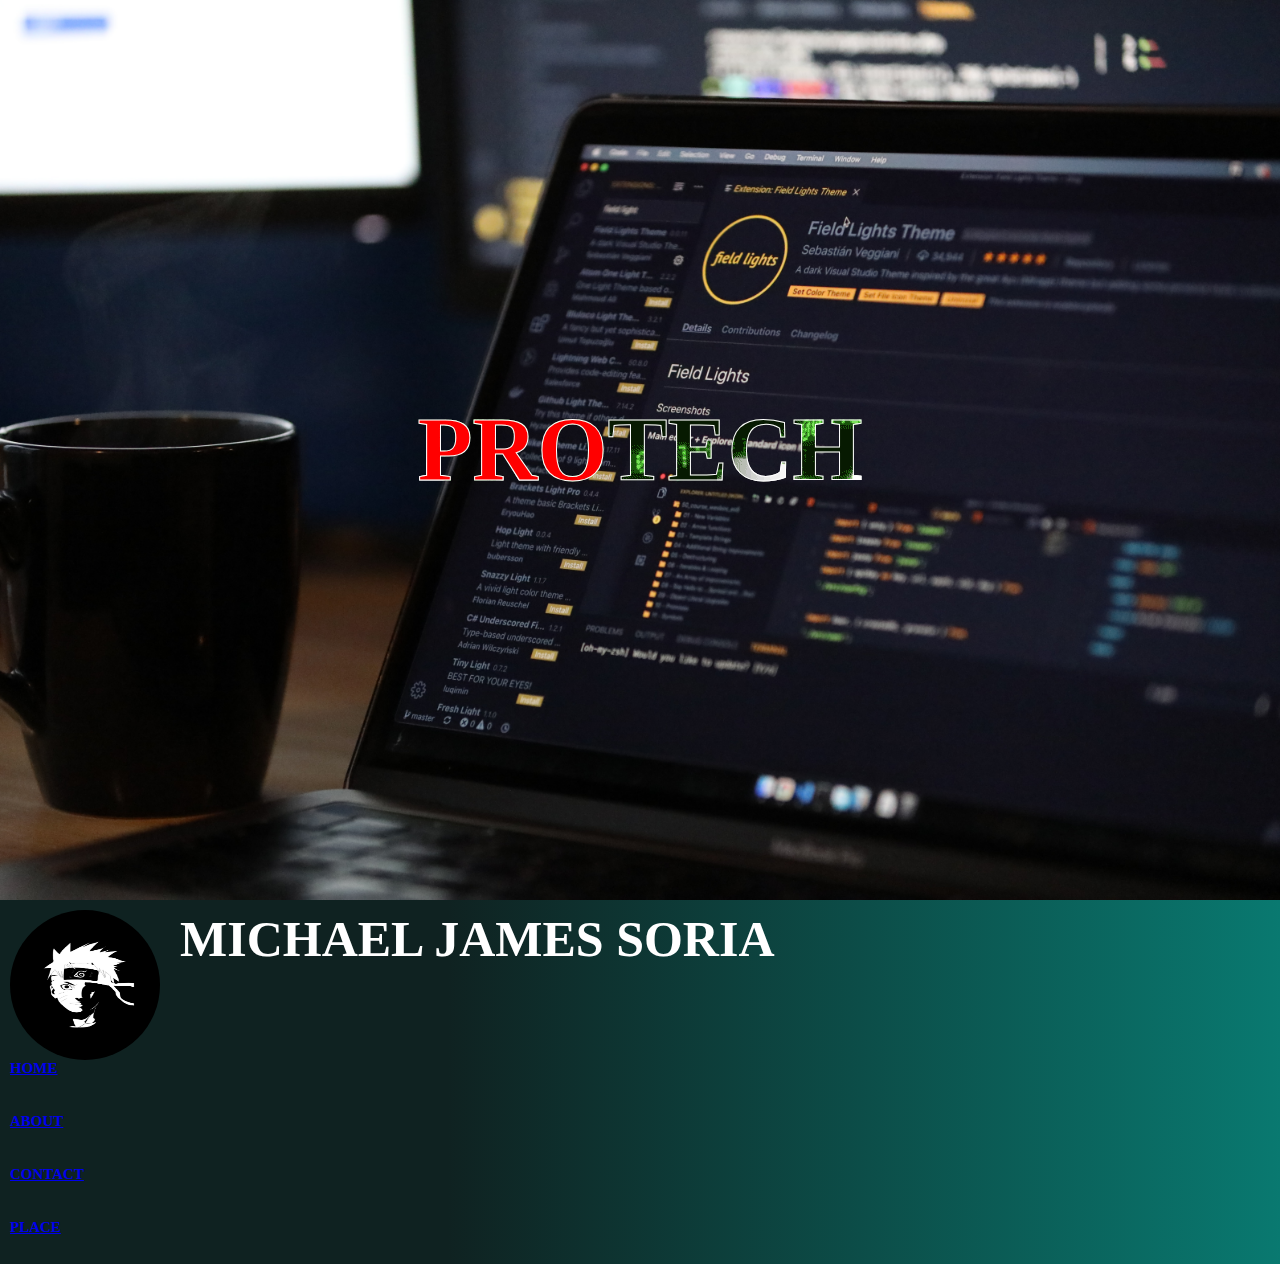
<file: index.html>
<!DOCTYPE html>
<html lang="en">
  <head>
    <meta charset="UTF-8" />
    <meta http-equiv="X-UA-Compatible" content="IE=edge" />
    <meta name="viewport" content="width=device-width, initial-scale=1.0" />
    <link rel="stylesheet" href="SUPPORT.CSS" />
    <title>JAMES</title>
    <link
      href="https://cdn.jsdelivr.net/npm/bootstrap@5.2.0/dist/css/bootstrap.min.css"
      rel="stylesheet"
      integrity="sha384-gH2yIJqKdNHPEq0n4Mqa/HGKIhSkIHeL5AyhkYV8i59U5AR6csBvApHHNl/vI1Bx"
      crossorigin="anonymous"
    />
    <style>
      .wrapper-paren strong {
        color: red;
      }
      @media only screen and (max-width: 600px) {
        /*Big smartphones [426px -> 600px]*/
        .wrapper-paren {
          font-weight: bold;
        }
      }
    </style>
  </head>
  <body>
    <main>
      <div class="wrapper-paren text-center">
        <h1><strong> PRO</strong>TECH</h1>
      </div>
    </main>
    <div class="wrapper-info">
      <img src="naruto.jpg" alt="" />
      <h1>MICHAEL JAMES SORIA</h1>

      <div class="links d-flex">
        <div class="row">
          <div class="col-lg-3">
            <a
              class="nav-link bg-success text-center d-flex align-items-center justify-content-center py-2 py-lg-0 my-1"
              href="HOME.html"
            >
              <h5 class="mb-0 px-3">HOME</h5>
            </a>
          </div>
          <div class="col-lg-3">
            <a
              class="nav-link bg-success text-center d-flex align-items-center justify-content-center py-2 py-lg-0 my-1"
              href="ABOUT2.html"
            >
              <h5 class="mb-0 px-3">ABOUT</h5>
            </a>
          </div>
          <div class="col-lg-3">
            <a
              class="nav-link bg-success text-center d-flex align-items-center justify-content-center py-2 py-lg-0 my-1"
              href="CONTACT2.html"
            >
              <h5 class="mb-0 px-3">CONTACT</h5>
            </a>
          </div>
          <div class="col-lg-3">
            <a
              class="nav-link bg-success text-center d-flex align-items-center justify-content-center py-2 py-lg-0 my-1"
              href="PANORAMA.html"
            >
              <h5 class="mb-0 px-3">PLACE</h5>
            </a>
          </div>
        </div>
      </div>
    </div>
  </body>
</html>
</file>
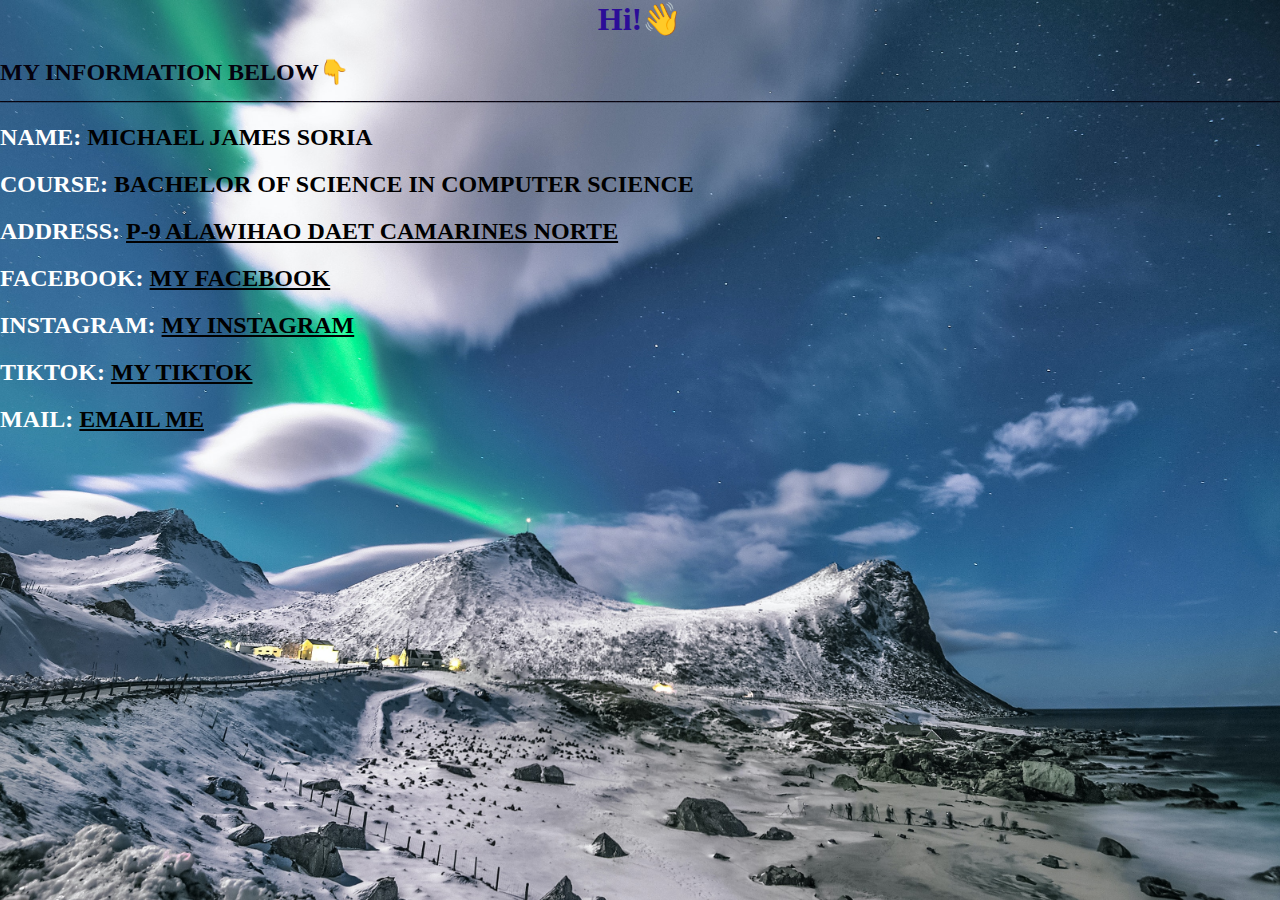
<file: about.html>
<!DOCTYPE html>
<html lang="en">
<head>
    <meta charset="UTF-8">
    <meta http-equiv="X-UA-Compatible" content="IE=edge">
    <meta name="viewport" content="width=device-width, initial-scale=1.0">
    <link rel="stylesheet" href="./style.css">
    <title>About Me</title>
</head>

<body>

    
    <div class="wrapper-about">
        <H1>Hi!👋</H1>
        <h2><p>MY INFORMATION BELOW👇</p></h2>
        <P>_________________________________________________________________________________________________________________________________________________________________________</P>
        <H2 class="text-danger">NAME:<em> MICHAEL JAMES SORIA</em></H2>
        <H2 class="text-white">COURSE:<em> BACHELOR OF SCIENCE IN COMPUTER SCIENCE</em></H2>
        <H2 class="text-white">ADDRESS: <em> <a href="https://www.google.com/maps/dir/14.10648,122.9099538/Daet,+Camarines+Norte,+Philippines/@14.1072335,122.9175782,380m/data=!3m1!1e3!4m10!4m9!1m1!4e1!1m5!1m1!1s0x3398ae57889668c7:0xb348444a6a1fc08a!2m2!1d122.9550349!2d14.099578!3e3"target="_blank">P-9 ALAWIHAO DAET CAMARINES NORTE</a></em></H2>
        <h2 class="text-white">FACEBOOK: <a href="https://www.facebook.com/michaeljames.soria.9/" target="_blank">MY FACEBOOK</a></h2>
        <h2 class="text-white">INSTAGRAM: <a href="https://www.instagram.com/james_mentality/" target="_blank">MY INSTAGRAM</a></h2>
        <h2 class="text-white">TIKTOK: <a href="https://www.tiktok.com/" target="_blank">MY TIKTOK</a></h2>
        <h2 class="text-white">MAIL: <a href="mailto:michaeljamessoria@gmail.com" target="_blank">EMAIL ME</a></h2>
       
    </div>
   
</body>
</html>
</file>
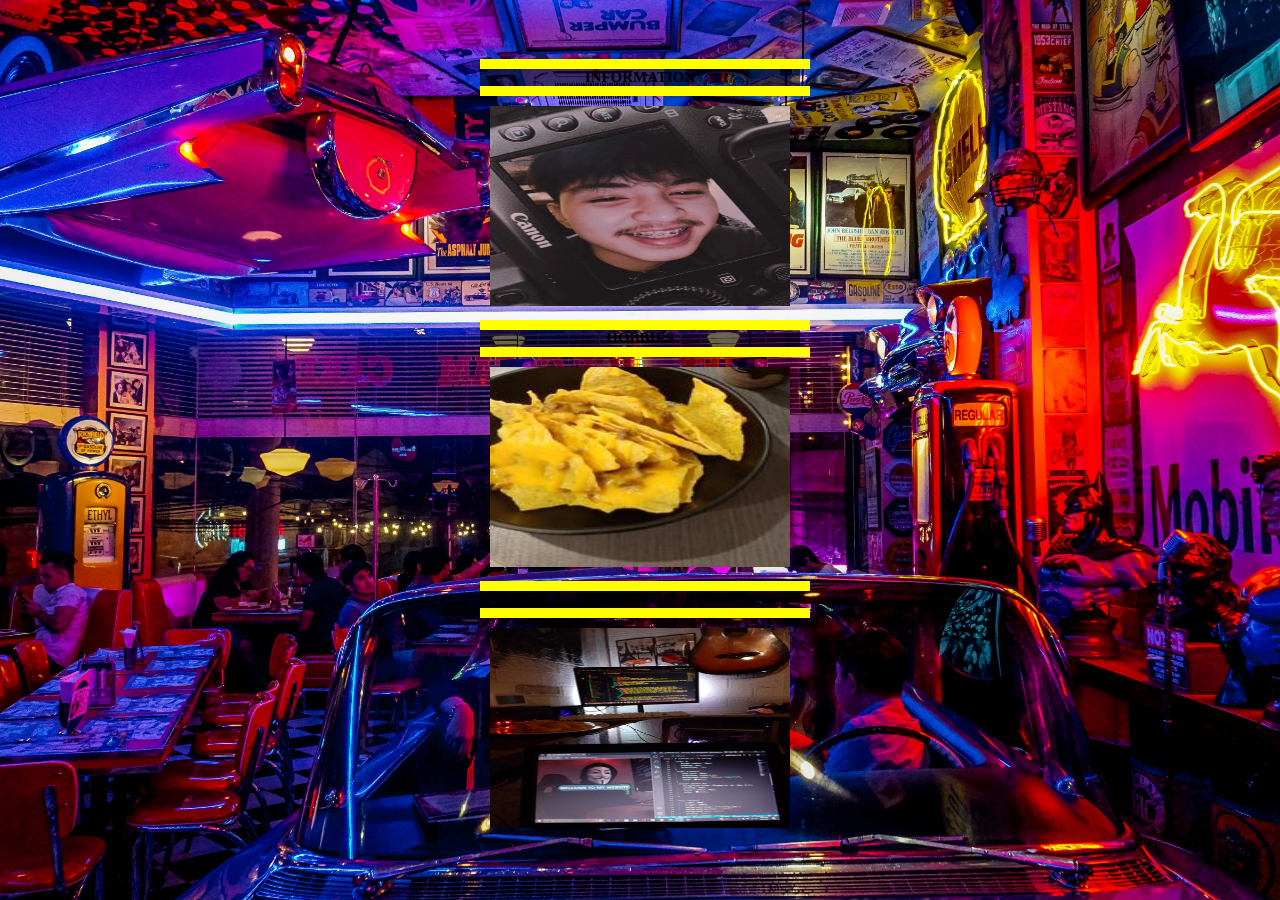
<file: ABOUT2.html>
<!DOCTYPE html>
<html lang="en">
  <head>
    <meta charset="UTF-8" />
    <meta http-equiv="X-UA-Compatible" content="IE=edge" />
    <meta name="viewport" content="width=device-width, initial-scale=1.0" />
    <link rel="stylesheet" href="SUPPORT.CSS" />
    <title>ABOUT</title>
    <link
      href="https://cdn.jsdelivr.net/npm/bootstrap@5.2.0/dist/css/bootstrap.min.css"
      rel="stylesheet"
      integrity="sha384-gH2yIJqKdNHPEq0n4Mqa/HGKIhSkIHeL5AyhkYV8i59U5AR6csBvApHHNl/vI1Bx"
      crossorigin="anonymous"
    />
  </head>
  <body>
    
    <main-about>
      <div class="row-about d-flex align-items-center justify-content-center">
        <div class="col-4">
          <p><h4 class="text-center text-white ">INFORMATION</h4></p>
          <a href="PERSONAL INFO.html">
            <img class="img-fluid" width="400px" src="james2.jpg" alt="" />
          </a>  
        </div>
        <div class="col-4">
          <p><h4 class="text-center text-white ">HOBBIES </h4></p>
          <a href="HOBBIES.html">
            <img class="img-fluid" width="400px" src="food4.jpg" alt="" />
          </a>
          
        </div>
        <div class="col-4">
            <p><h4 class="text-center text-white ">BACKGROUND </h4></p>
          <a href="EDUCATIONAL.html">
            <img class="img-fluid" width="400px" src="./code.jpg" alt="" />
          </a>
          
        </div>
      </div>
    </main-about>
    
  </body>
</html>
</file>
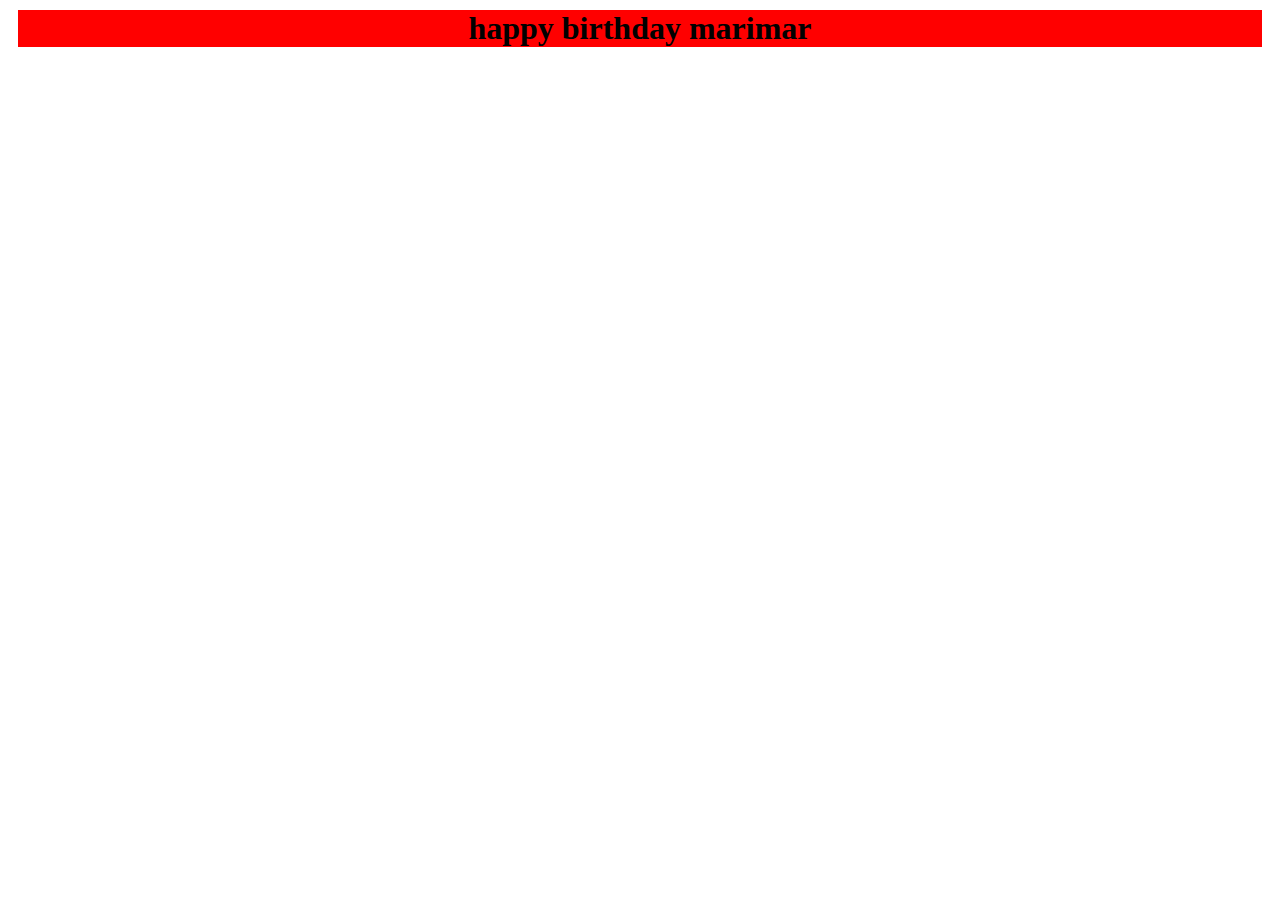
<file: bachoink.html>
<!DOCTYPE html>
<html lang="en">
  <head>
    <meta charset="UTF-8" />
    <meta http-equiv="X-UA-Compatible" content="IE=edge" />
    <meta name="viewport" content="width=device-width, initial-scale=1.0" />
    <title>bachoink</title>
    <link rel="stylesheet" href="bachoink2.css" />
  </head>
  <body>
    <div class="wraper-personal"><h1>happy birthday marimar</h1></div>
  </body>
</html>
</file>
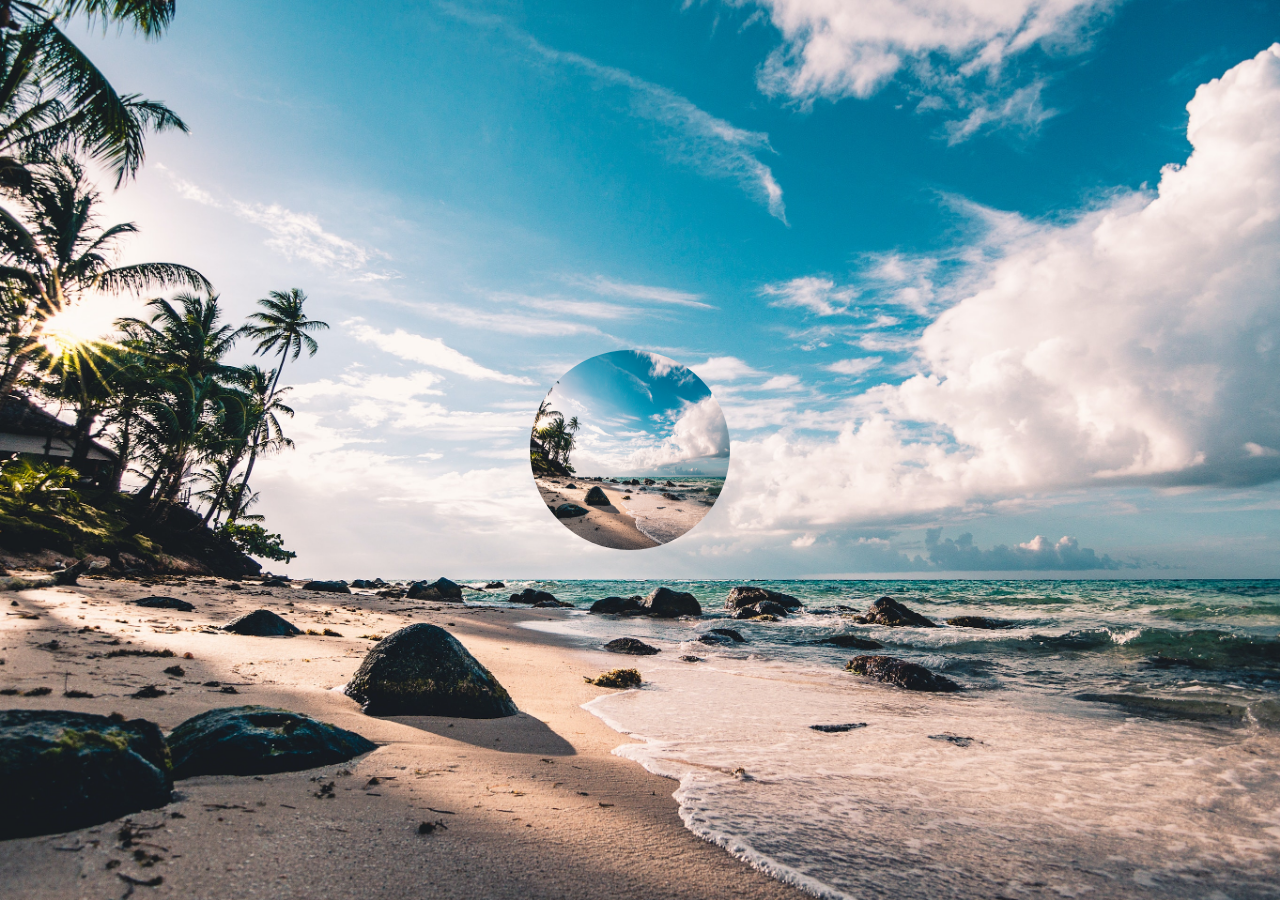
<file: contact.html>
<!DOCTYPE html>
<html lang="en">
<head>
    <meta charset="UTF-8">
    <meta http-equiv="X-UA-Compatible" content="IE=edge">
    <meta name="viewport" content="width=device-width, initial-scale=1.0">
    <link rel="stylesheet" href="style.css">
    <title>contact</title>
    <link href="https://cdn.jsdelivr.net/npm/bootstrap@5.2.0/dist/css/bootstrap.min.css" rel="stylesheet" integrity="sha384-gH2yIJqKdNHPEq0n4Mqa/HGKIhSkIHeL5AyhkYV8i59U5AR6csBvApHHNl/vI1Bx" crossorigin="anonymous">
      
</head>
<body>
    <div class="contact-main">
       <div class="row">
        <div class="col-4">
            <img src="pexel2.jpg" alt="">
        </div>
        <div class="col-4"></div>
        <div class="col-4"></div>
       </div>
    </div>
    
    
</body>
</html>
</file>
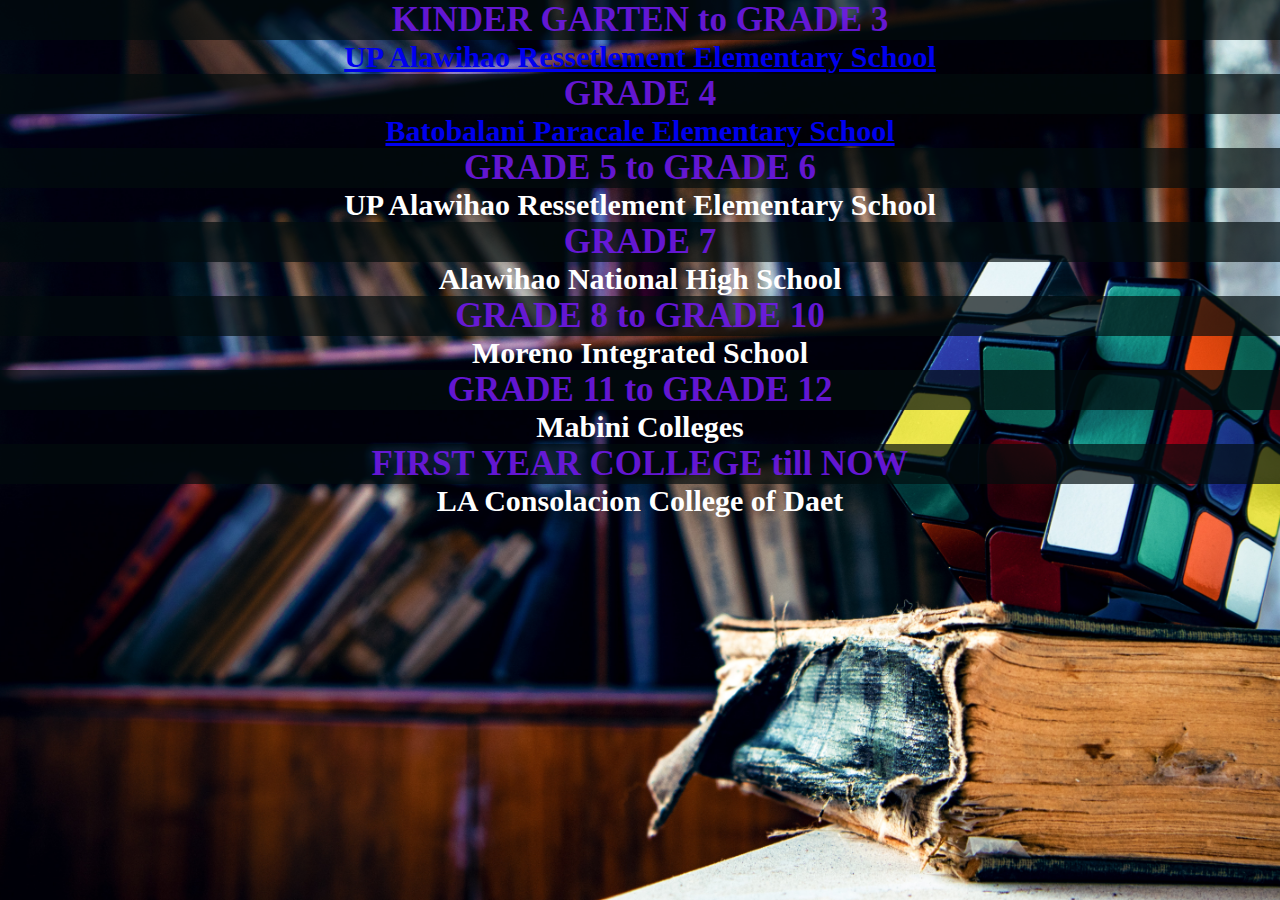
<file: EDUCATIONAL.html>
<!DOCTYPE html>
<html lang="en">
  <head>
    <meta charset="UTF-8" />
    <meta http-equiv="X-UA-Compatible" content="IE=edge" />
    <meta name="viewport" content="width=device-width, initial-scale=1.0" />
    <link rel="stylesheet" href="SUPPORT.CSS" />
    <title>EDUCATIONAL BACKGROUND</title>
    <link
      href="https://cdn.jsdelivr.net/npm/bootstrap@5.2.0/dist/css/bootstrap.min.css"
      rel="stylesheet"
      integrity="sha384-gH2yIJqKdNHPEq0n4Mqa/HGKIhSkIHeL5AyhkYV8i59U5AR6csBvApHHNl/vI1Bx"
      crossorigin="anonymous"
    />
  </head>
  <body>
    <div class="wrapper-edu">
      <h2>KINDER GARTEN to GRADE 3</h2>
      <h4>
        <a class="nav-link" href="https://www.facebook.com/Alawihenyo"
          >UP Alawihao Ressetlement Elementary School</a
        >
      </h4>
      <h2>GRADE 4</h2>
      <h4>
        <a class="nav-link" href="https://www.facebook.com/NCIPCamNortePO"
          >Batobalani Paracale Elementary School</a
        >
      </h4>
      <h2>GRADE 5 to GRADE 6</h2>
      <h4>UP Alawihao Ressetlement Elementary School</h4>
      <h2>GRADE 7</h2>
      <h4>Alawihao National High School</h4>
      <h2>GRADE 8 to GRADE 10</h2>
      <h4>Moreno Integrated School</h4>
      <h2>GRADE 11 to GRADE 12</h2>
      <h4>Mabini Colleges</h4>
      <h2>FIRST YEAR COLLEGE till NOW</h2>
      <h4>LA Consolacion College of Daet</h4>
    </div>
  </body>
</html>
</file>
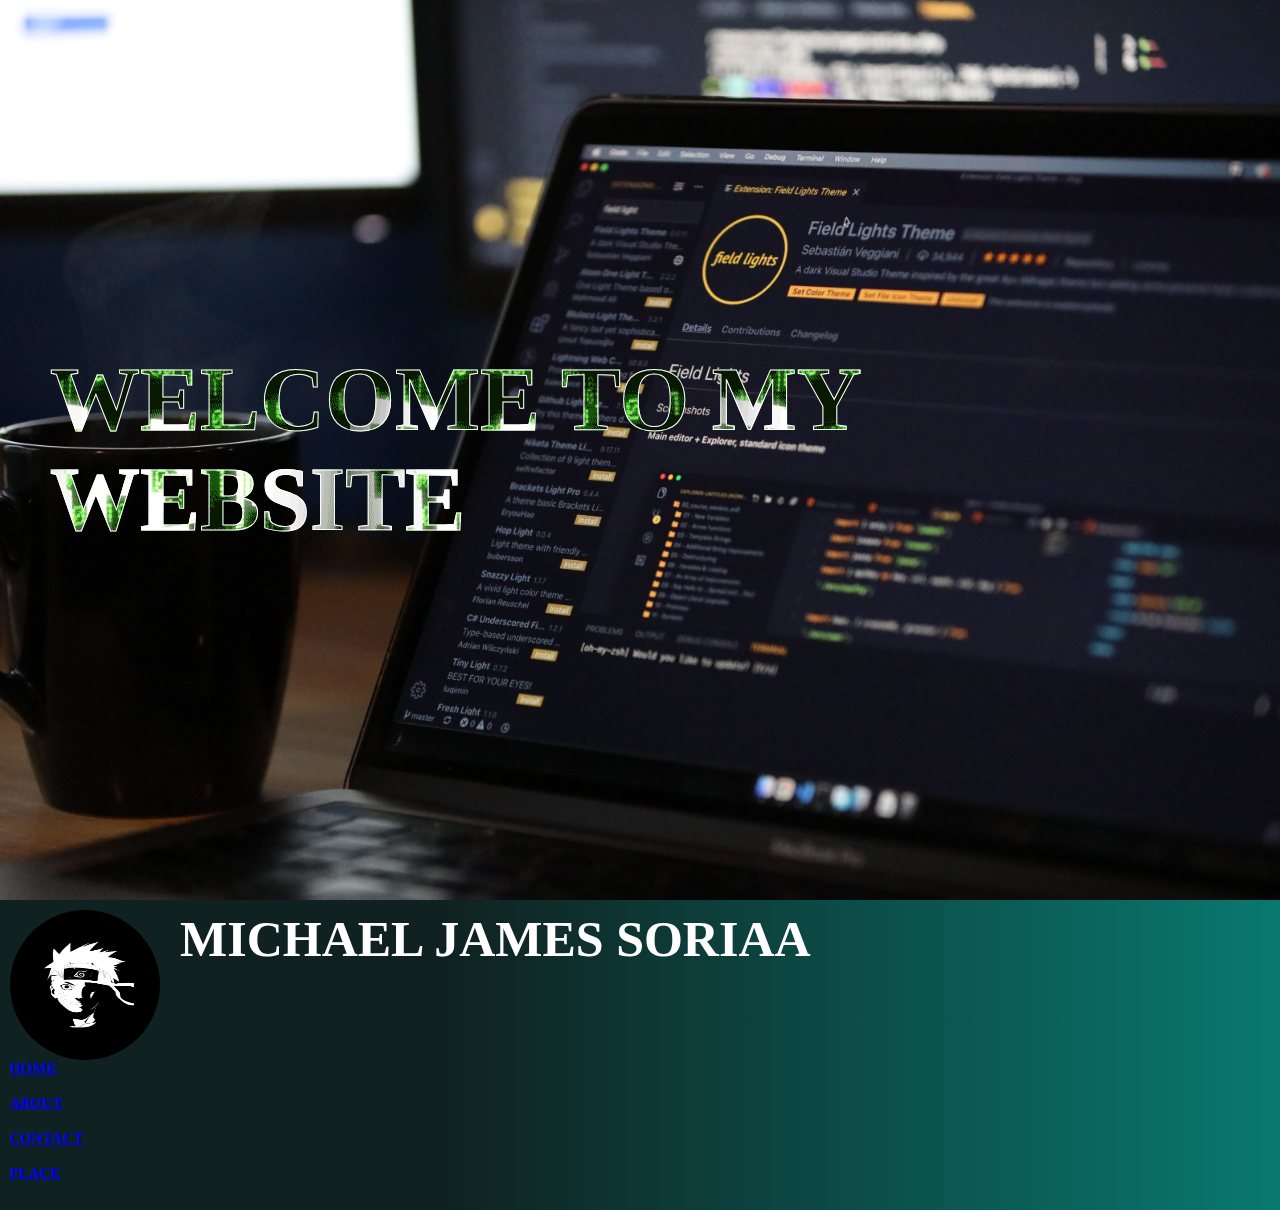
<file: HOME.html>
<!DOCTYPE html>
<html lang="en">
  <head>
    <meta charset="UTF-8" />
    <meta http-equiv="X-UA-Compatible" content="IE=edge" />
    <meta name="viewport" content="width=device-width, initial-scale=1.0" />
    <link rel="stylesheet" href="SUPPORT.CSS" />
    <title>HOME</title>
    <link
      href="https://cdn.jsdelivr.net/npm/bootstrap@5.2.0/dist/css/bootstrap.min.css"
      rel="stylesheet"
      integrity="sha384-gH2yIJqKdNHPEq0n4Mqa/HGKIhSkIHeL5AyhkYV8i59U5AR6csBvApHHNl/vI1Bx"
      crossorigin="anonymous"
    />
  </head>
  <body>
    <main>
      <div class="wrapper-paren text-center">
        <h1>WELCOME TO MY WEBSITE</h1>
      </div>
    </main>
    <div class="wrapper-info">
      <img src="naruto.jpg" alt="" />
      <h1>MICHAEL JAMES SORIAA</h1>

      <div class="links d-flex">
        <a class="nav-link bg-success text-center" href="HOME.html">
          <h5 class="mb-0 px-3">HOME</h5>
        </a>
        <a class="nav-link bg-success mx-3 text-center" href="ABOUT2.html">
          <h5 class="mb-0 px-3">ABOUT</h5>
        </a>
        <a class="nav-link bg-success text-center" href="CONTACT2.html">
          <h5 class="mb-0 px-3">CONTACT</h5>
        </a>
        <a class="nav-link bg-success text-center mx-3" href="PANORAMA.html">
          <h5 class="mb-0 px-3">PLACE</h5>
        </a>
      </div>
    </div>
  </body>
</html>
</file>
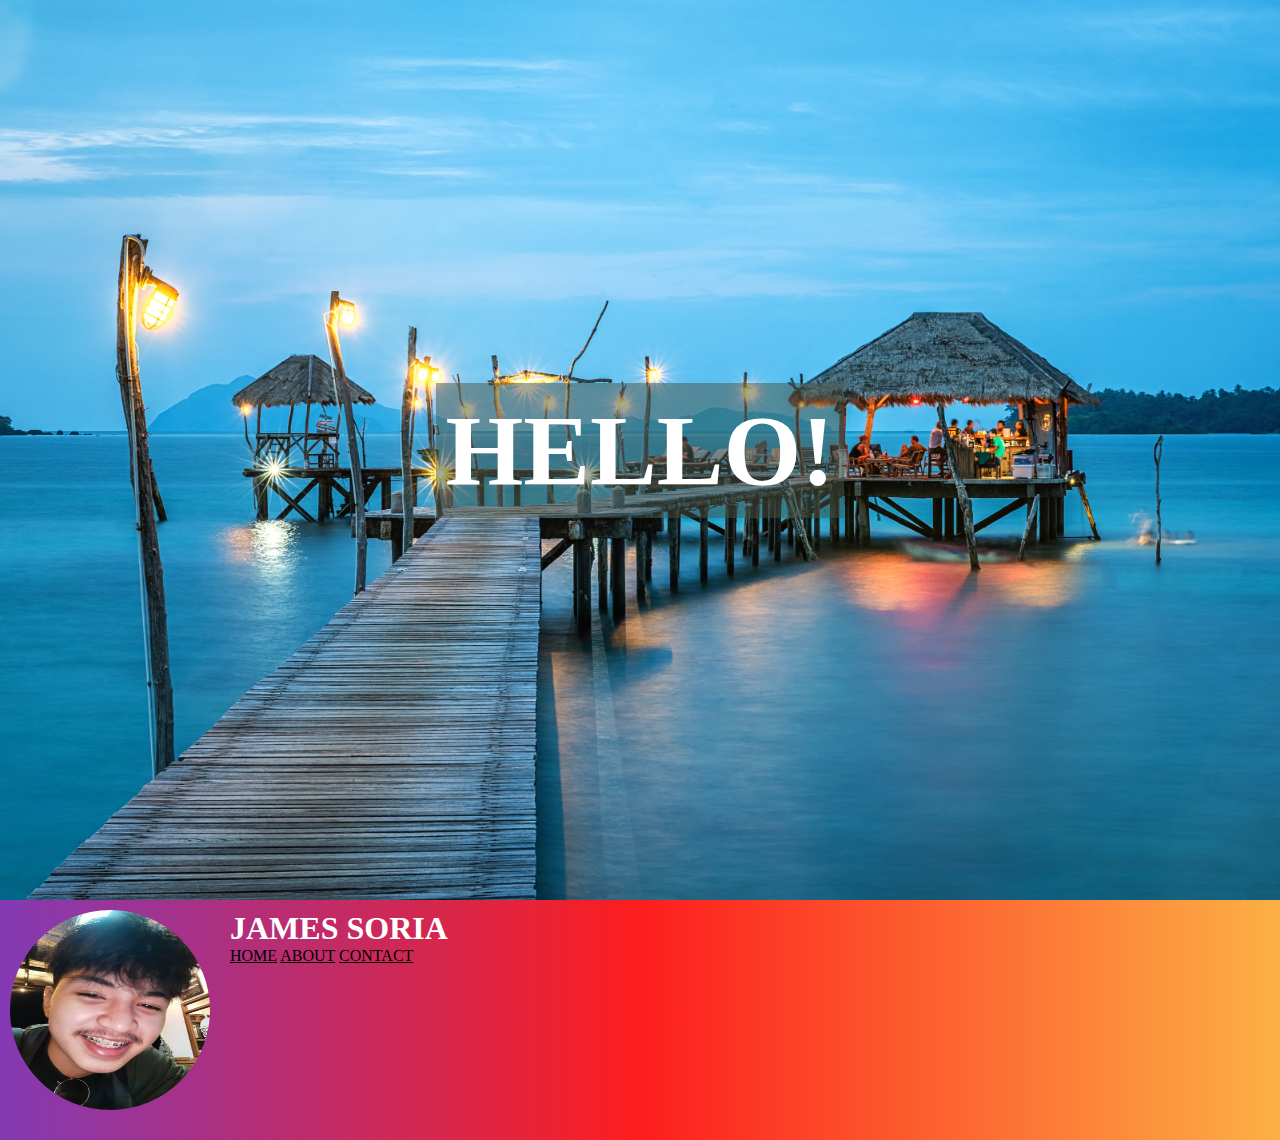
<file: myweb.html>
<!DOCTYPE html>
<html>
    <head>
        <link rel="stylesheet" href="style.css" />
        <title>My Personal web page </title>
        <!-- CSS only -->
<link href="https://cdn.jsdelivr.net/npm/bootstrap@5.2.0/dist/css/bootstrap.min.css" rel="stylesheet" integrity="sha384-gH2yIJqKdNHPEq0n4Mqa/HGKIhSkIHeL5AyhkYV8i59U5AR6csBvApHHNl/vI1Bx" crossorigin="anonymous">
        
        <style>
                     
        </style>
    </head>
    <body>
        <main>
            <div class="wrapper d-flex justify-content-center"><h1>HELLO!</h1></div>
        </main>

        <div class="wrapper-info">
            <div class="INFO">
                <img src="james.jpg" alt="">
                <h1><p>JAMES SORIA</p></h1>
                
            </div>
            
            <a class="nav-link  text-white active H2 bg-warning rounded px-4 "href="myweb.html">HOME</a>
            <a class="nav-link mx-3 text-white active H2 bg-danger rounded px-4"href="about.html">ABOUT</a>
            <a class="nav-link mx-3 text-white active H2 bg-primary rounded px-4"href="contact.html">CONTACT</a>
        
        </div>
    </body>
</html>
</file>
<file: SUPPORT.CSS>
*{
    padding: 0;
    margin: 0;
}
main{
    width: 100%;
    height: 100vh;
    background-image: url("uns3.jpg"); 
    background-position: center;
    background-attachment: fixed;
    background-size: cover;
    display: flex;
    justify-content: center;
    align-items: center;
}
.wrapper-info{
    padding: 10px;
    min-height: 164px;
    background: linear-gradient(90deg, rgba(15,34,33,1) 35%, rgba(9,121,112,1) 100%, rgba(0,212,255,1) 100%, rgba(29,41,42,1) 100%);
}
.wrapper-info img{
    width: 150px;
    height: 150px;
    border-radius: 75px;
    float: left;
    margin-right: 20px;
    background-size: contain;
}
.wrapper-info h1{
    color: white;
    font-size: 50px;
    font-weight: 500px;
}
    

.links a{
    border-radius: 2px;
    padding: 1px;
    transition: .5s;
}
.links a:hover{
    font-size: 20px;
    transform: scale(1.1);
    background-color: black !important;
    color: white;
}
.wrapper-parent h1{
    background-color: rgba(34, 92, 104, 0.5);
    padding: 10px;
    color: white;
    
}


.wrapper-paren h1{
    padding: 50px;
    font-size: 90px;
    line-height: 100px;
    font-weight: 900;
    color: transparent;
    -webkit-text-stroke: 1px white;
    background: url("binary7.gif");
    -webkit-background-clip: text;
    background-position: 0 0;
    animation: back 25s linear infinite;
    background-clip: calc();
    
}
@keyframes back{
    100%{
        background-position: 1000px 0;
    }
}

main-contact{
    width: 100%;
    height: 100vh;
    background-image: url("prog.jpg");
    background-position: center;
    background-size: cover;
    display: flex;
    justify-content: center;
    align-items: center;
}
.links a h5{
    width: 120px;
    font-size: 15px;
}
.wrapper-parent a{
    font-size: 20px
}
.wrapper-parent2 a{
    font-size: 20px;
    padding: 0;

}
@media only screen and (max-width: 600px){
	/*Big smartphones [426px -> 600px]*/
    .wrapper-parent2 img{
        width: 60px;
        height: 100px;
        margin: 0px;
        padding: 0px;
    }
    .wrapper-parent p{
        font-size: 20px;
    }
    .wrapper-parent2 h1{
        
        background-color: rgba(171, 80, 80, 0.509);
        width: 78px;
        display: flex;
        align-items: center;
        justify-content: center;
    }
    .wrapper-parent2 strong{
        font-size: 11px;
    }
    .wrapper-con{
        position: absolute;
        left: -170px;
        bottom: -20px;
    }
}
.wrapper-parent2 h1:hover{
    font-size: 20px;
    transform: scale(1.1); 
}
.wrapper-parent2 h1{
    border: 5px solid rgba(13, 13, 12, 0.561);
}
main-about{
    width: 100%;
    height: 100vh;
    background-image: url("bar1.jpg");
    background-position: center;
    background-size: cover;
    display: flex;
    justify-content: center;
    align-items: center;
}
main-about img:hover{
    font-size: 20px;
    transform: scale(1.1);
    transition: .5s;
}
.wrapper-tiktok a{
    width: 70px;
    text-align: center;
    
}
.wrapper-mail a{
    padding: 0px;
    width: 70px;
    font-size: 15px;
}
.row img{
    width: 300px;
    height: 300px;
    padding: 20px;
}

.wrapper-personal{
    width: 100%;
    height: 100vh;
    background-image: url("hacker.jpg"); 
    background-position: center;
    background-size: cover;
    color: rgb(247, 239, 239);
}
.wrapper-personal h3{
    background-color: rgba(8, 22, 25, 0.5);
    padding: 18px;
    width: 900px;
    border-radius: 39px;
    font-size: 21px;
}
@media only screen and (max-width: 600px){
	/*Big smartphones [426px -> 600px]*/
    .wrapper-personal h3{
        width: 100%;
        padding: 10px;
        border-radius: 2px;
        margin-left: 2px;;
        text-align: center;
        
    }
    .description-info{
        text-align: center;
    }
}
.wrapper-personal em{
    font-style: bold;
    color: rgb(30, 206, 197)
}
.row p{
    float: right;
    
}
.col{
    padding: 10px;
    color: rgb(16, 2, 2);
    text-align: center;
}

.main-hobbies{
    width: 100%;
    background-image: url("bar5.jpg");
    background-attachment: fixed;
    background-repeat: no-repeat;
    background-size: cover;
    background-position: center;
    
}

.row video{
    padding: 2px;
    width: 330px;
    height: 500px;
}
@media only screen and (max-width: 600px){
	/*Big smartphones [426px -> 600px]*/
    .row video{
        width: 86px;
        height: 150px;
    }
    
}
.row-h h4{
    color: rgb(222, 238, 231);
    background-color: rgba(51, 39, 26, 0.5);
    padding: 10px;
    margin: 10px;
}
.row h1{
    color: rgb(40, 181, 8);
    background-color: rgba(7, 7, 7, 0.5);
    padding: 10px;
 
}
@media only screen and (max-width: 600px){
	/*Big smartphones [426px -> 600px]*/
    .row h1{
        padding: 5px;
        width: 96%;
        text-align: center;

    }
}
.row h4{
    margin-bottom: 30px;
    background-color: rgba(2, 14, 5, 0.792);
    border-radius: 2px;
}
@media only screen and (max-width: 600px){
	/*Big smartphones [426px -> 600px]*/
    .row h4{
        background-color: rgba(0, 0, 0, 0.753);
        font-size: 15px;
       border-radius: 1px;
    }
    .row img{
    width: 70px;
    height: 70px;
    padding: 2px;
    
    }
}
.wrapper-edu{
    width: 100%;
    height: 100vh;
    background-image: url("library.jpg"); 
    background-position: center;
    background-attachment: fixed;
    background-size: cover;
    
}
.wrapper-edu h2{
    color: rgba(114, 25, 238, 0.886);
    display:flex;
    justify-content: center;
    align-items: center;
    background-color: rgba(2, 11, 13, 0.687);

    font-size: 35px;
    
}
.wrapper-edu h4{
    color: white;
    display:flex;
    justify-content: center;
    align-items: center;
    font-size: 30px;
    
}
@media only screen and (max-width: 600px){
	/*Big smartphones [426px -> 600px]*/
    .wrapper-edu{
        text-align: center;
        
    }
    .wrapper-edu h2{
        font-size: 30px;
        background-color: yellow;
    }
    .wrapper-edu h4{
        font-size: 25px;
        background-color: rgba(0, 0, 0, 0.5);
        margin-left: 20px;
        margin-right: 20px;
        
        
    }
}
.wrapper-con h1{
    position: absolute;
    bottom: 45px;
    left: 180px;
    font-size: 20px;
}

.social-icons{
    width: 50px;
    padding: 10px;
}
.row img{
    border: 2px solid yellow;
    background-color: rgba(12, 13, 13, 0.738);
}

.wrapper-log{
    height: 100%;
    width: 100%;
    background-image: url("ano3.jpg");
    background-size: cover;
    position: absolute;

}
.wrapper-log h1{
    display: flex;
    align-items: center;
    justify-content: center;
    color: white;
}
@media only screen and (max-width:425px){
    .wrapper-paren h1{
        font-size: 50px;
        font-weight: bold;
    }
    .wrapper-info h1{
        font-size: 20px;
    }
}
.row-about img{
    width: 300px;
    height: 200px;
    padding: 10px;
}
.row-about p{
    background-color: yellow;
    width: 100%;
    padding: 5px;
}
.row-about h4{
    text-align: center;
    background-color: rgba(0, 0, 0, 0.567);
    font-size: 15px;
}
</file>
<file: style.css>
*{
    padding: 0;
    margin: 0;
}
main{
    width: 100%;
    height: 100vh;
    background-image: url("pixel2.jpg");
    background-attachment: fixed;
    background-position: center;
    background-size: cover;
    
    display: flex;
    justify-content: center;
    align-items: center;
}
img{
    width: 200px;
    height: 200px;
    border-radius: 100px;
    float: left;
    margin-right: 20px;
    background-size: contain;
}
p{
    font-weight: bold;
    color: white;
 }
 .wrapper-about em{
    color: black;
    font-style: normal;
}

main h1{
    font-size: 100px;
    font-weight: 900;
    color: rgb(255, 255, 255);
}
.wrapper{
    padding: 10px;
    background-color: rgba(73, 84, 69, 0.5);
}
.wrapper-about{
    width: 100%;
    height: 100vh;
    background-image: url("pixel.jpg");
    background-position: center;
    background-size: cover;
    
}
a{
    color: black;
}
.wrapper-about h2{

    margin-top: 20px;
    color: white;
}
em{
    color: red;
}
.wrapper-info{
    padding: 10px;
    min-height: 220px;
    background: rgb(131,58,180);
    background: linear-gradient(90deg, rgba(131,58,180,1) 0%, rgba(253,29,29,1) 50%, rgba(252,176,69,1) 100%);

}
.wrapper-info h3{
    color: white;
}
.wrapper-about p{
    color: rgb(5, 2, 14);
}
.wrapper-about H1{
    background-position: center;
    background-size: cover;
    display: flex;
    justify-content: center;
    align-items: center;
    color: rgb(43, 13, 152);
}
.wrapper-info a:hover{
    font-size: 20px;
    transform: scale(1.1);

}

.wrapper-info a{
    display: inline;
    transition: .5s;


}
.contact-main{
    width: 100%;
    height: 100vh;
    background-image: url("pexel2.jpg");
    background-position: center;
    background-size: cover;
    display: flex;
    justify-content: center;
    align-items: center;
}
</file>
<file: bachoink2.css>
h1{
    background-color: red;
    padding: left;
    margin: 10px;
    display: flex;
    align-items: center;
    justify-content: center;
   
}
</file>
